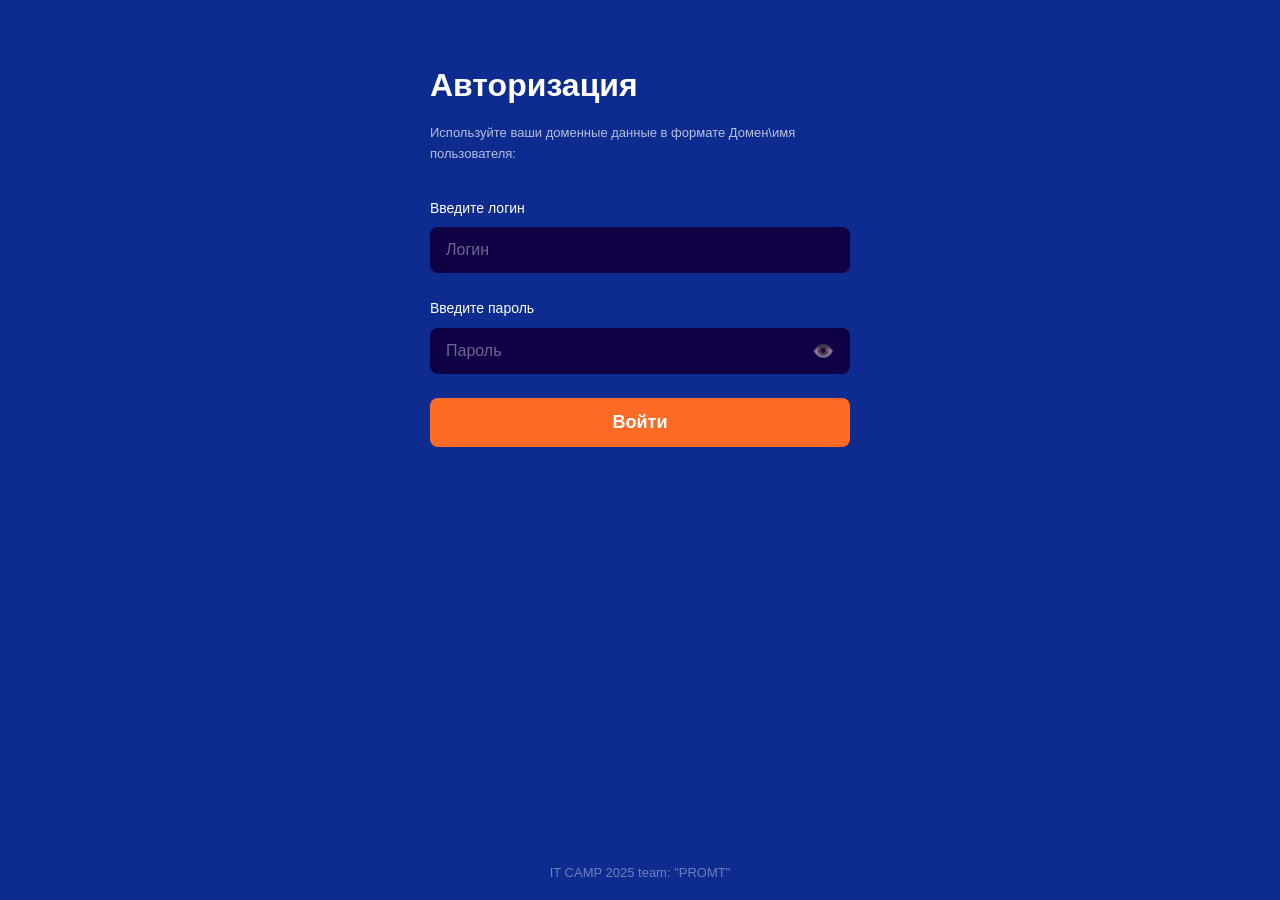
<file: public/index.html>
<!DOCTYPE html>
<html lang="ru">
<head>
    <meta charset="UTF-8">
    <meta name="viewport" content="width=device-width, initial-scale=1.0">
    <title>Авторизация</title>
    <link rel="stylesheet" href="loginstyle.css">
</head>
<body>
    <div class="error-message" id="errorMessage">
        ❌ Неверный логин или пароль
    </div>

    <div class="auth-container">
        <h1>Авторизация</h1>
        <p class="subtitle">Используйте ваши доменные данные в формате Домен\имя пользователя:</p>

        <form id="authForm" class="auth-form" onsubmit="handleLogin(event)">
            <div class="input-group">
                <label for="login">Введите логин</label>
                <input type="text" id="login" placeholder="Логин" required>
            </div>

            <div class="input-group password-group">
                <label for="password">Введите пароль</label>
                <div class="password-input-wrapper">
                    <input type="password" id="password" placeholder="Пароль" required>
                    <span class="eye-icon" onclick="togglePassword()">👁️</span>
                </div>
            </div>

            <button type="submit" class="btn primary" id="goHome">Войти</button>
        
        </form>
    </div>

    <footer class="footer">
        IT CAMP 2025 team: "PROMT"
    </footer>

    <script>
        // Заданные учетные данные
        const validLogin = "test.test@it.camp.ru";
        const validPassword = "password123";

        // Переключение видимости пароля
        function togglePassword() {
            const passwordInput = document.getElementById("password");
            const eyeIcon = document.querySelector(".eye-icon");
            if (passwordInput.type === "password") {
                passwordInput.type = "text";
                eyeIcon.textContent = "🙈";
            } else {
                passwordInput.type = "password";
                eyeIcon.textContent = "👁️";
            }
        }

        // Обработка входа
        function handleLogin(event) {
            event.preventDefault(); // Предотвращаем перезагрузку страницы

            const loginInput = document.getElementById("login").value;
            const passwordInput = document.getElementById("password").value;
            const errorMessage = document.getElementById("errorMessage");

            // Проверка учетных данных
            if (loginInput === validLogin && passwordInput === validPassword) {
    
              
                document.getElementById("goHome").addEventListener("click", function() {
                    window.location.href = "home.html"
                }
            );
    
            } else {
                // Показать сообщение об ошибке
                errorMessage.classList.remove("hidden");
                setTimeout(() => {
                    errorMessage.classList.add("hidden");
                }, 3000); // Скрыть через 3 секунды
            }
        }

        // Скрыть сообщение об ошибке при загрузке страницы
        document.getElementById("errorMessage").classList.add("hidden");
    </script>
</body>
</html>
</file>
<file: public/loginstyle.css>
/* Общие настройки */
* {
  box-sizing: border-box;
  margin: 0;
  padding: 0;
  font-family: 'Segoe UI', Tahoma, Geneva, Verdana, sans-serif;
}

body {
  background-color: #0E2B8F;
  color: #fff;
  display: flex;
  flex-direction: column;
  justify-content: center;
  align-items: center;
  min-height: 100vh;
  font-size: 16px;
  line-height: 1.6;
}

.error-message {
  position: fixed;
  top: 20px;
  right: 20px;
  background-color: #000;
  color: #fff;
  padding: 12px 24px;
  border-radius: 8px;
  display: flex;
  align-items: center;
  gap: 12px;
  z-index: 999;
  font-size: 14px;
  box-shadow: 0 4px 12px rgba(0, 0, 0, 0.3);
}

.error-message.hidden {
  display: none;
}

.close-btn {
  cursor: pointer;
  font-size: 18px;
  color: #ff6b25;
}


.auth-container {
  width: 100%;
  max-width: 420px;
  text-align: center;
}

.auth-container h1 {
  font-size: 32px;
  margin-bottom: 12px;
  color: #fff;
  text-align: left;
  margin-top: 60px; 
}

.subtitle {
  font-size: 13px;
  color: rgba(255, 255, 255, 0.7);
  margin-bottom: 32px;
  text-align: left;
}

.auth-form {
  display: flex;
  flex-direction: column;
  gap: 24px;
}

.input-group {
  display: flex;
  flex-direction: column;
  text-align: left;
}

.input-group label {
  font-size: 14px;
  margin-bottom: 8px;
  color: #fff;
  text-align: left;
}

.input-group input {
  padding: 14px 16px;
  border: none;
  border-radius: 8px;
  background: #0F0046;
  color: #fff;
  font-size: 16px;
  outline: none;
  transition: box-shadow 0.3s;
  width: 100%;
}

.input-group input::placeholder {
  color: rgba(255, 255, 255, 0.4);
}

.input-group input:focus {
  box-shadow: 0 0 0 2px rgba(255, 107, 37, 0.6);
}

.password-group {
  position: relative;
}

.password-input-wrapper {
  position: relative;
}

.eye-icon {
  position: absolute;
  top: 50%;
  right: 16px;
  transform: translateY(-50%);
  cursor: pointer;
  color: rgba(255, 255, 255, 0.5);
  font-size: 18px;
}

.eye-icon:hover {
  color: #FF6B25;
}

.btn {
  padding: 14px 24px;
  border: none;
  border-radius: 8px;
  font-size: 18px;
  font-weight: 600;
  cursor: pointer;
  display: flex;
  justify-content: center;
  align-items: center;
  gap: 8px;
  transition: background 0.3s, transform 0.2s;
}

.btn.primary {
  background: #FF6B25;
  color: #fff;
}

.btn.primary:hover {
  background: #E55A1E;
  transform: translateY(-1px);
}

.footer {
  margin-top: auto;
  padding: 16px;
  color: rgba(255, 255, 255, 0.4);
  font-size: 13px;
}
</file>
